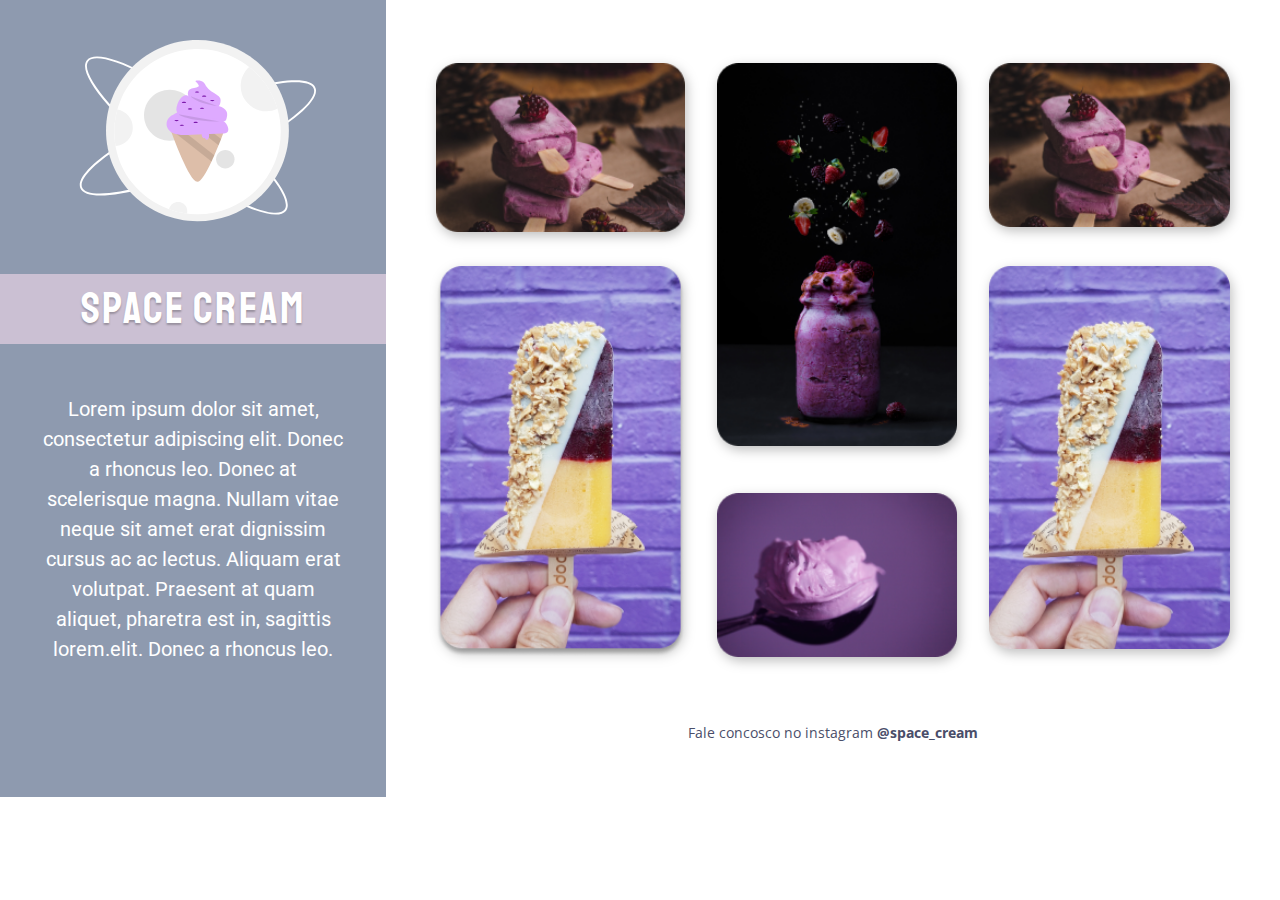
<file: mobile-firts-withgrid/index.html>
<!DOCTYPE html>
<html lang="pt-br">

<head>
    <meta charset="UTF-8">
    <meta name="viewport" content="width=device-width, initial-scale=1.0">
    <link rel="stylesheet" href="style.css">
    <title>Space Cream</title>
</head>

<body>
    <header>
        <div class="headerbox">
            <div class="logo-wrapper">
                <img src="assets/logo 1.svg" alt="Logo da sorveteria space cream ">
            </div>
            <div class="title-wrapper">
                <h1>Space Cream</h1>
            </div>
        </div>
    </header>

    <main>
        <section>
            <p>
                Lorem ipsum dolor sit amet, consectetur adipiscing elit. Donec a rhoncus leo. Donec at scelerisque
                magna. Nullam vitae neque sit amet erat dignissim cursus ac ac lectus. Aliquam erat volutpat. Praesent
                at quam aliquet.
            </p>
        </section>

        <div class="card-wrapper">
            <div class="card">
                <img src="assets/img1.png" alt="foto de picolés da sorveteria space cream">
                <h2>Paletas</h2>
            </div>

            <div class="card">
                <img src="assets/img4.png" alt="foto de shakes da sorveteria space cream">
                <h2>Shakes</h2>
            </div>

            <div class="card">
                <img src="assets/img3.png" alt=" foto de sorvete da sorveteria space cream">
                <h2>Massas</h2>
            </div>

            <div class="card">
                <img src="assets/img2.png" alt="foto de picolé da sorveteria space cream">
                <h2>Picolés</h2>
            </div>

            <div class="card">
                <img src="assets/img5.png" alt="foto de picolé da sorveteria space cream">
                <h2>Picolés</h2>
            </div>

            <div class="card">
                <img src="assets/img6.png" alt="foto de picolé da sorveteria space cream">
                <h2>Picolés</h2>
            </div>

        </div>

        <footer>
            <p>
                Fale concosco no instagram <a href="#" target="_blank">@space_cream</a>
            </p>
        </footer>
    </main>
</body>

</html>
</file>
<file: mobile-firts-withgrid/style.css>
@import url('https://fonts.googleapis.com/css2?family=Open+Sans:wght@400;700&family=Palanquin&family=Roboto&family=Staatliches&display=swap');

* {
  margin: 0;
  padding: 0;
  box-sizing: border-box;
}

:root {
  font-size: 62.5%;
  --white: #ffffff;
  --lightpink: #feeafa;
  --darkpink: #cbc0d3;
  --verylightblue: #eff1ff;
  --lightblue: #8e9aaf;
  --darkblue: #4a4e69;
  --darkpurple: #23053a;
}

//mobile-version

body {
  font-size: 1.6rem;
  background: var(--verylightblue);
}

header {
  background: var(--lightblue);
  width: 100%;
  text-align: center;
  padding-top: 1.2rem;
  padding-bottom: 2.7rem;
}

header img {
  width: 16.7rem;
  height: auto;
}

header .title-wrapper {
  background: var(--darkpink);
  height: 4.9rem;
  display: flex;
  justify-content: center;
  align-items: center;
}

header h1 {
  font-family: 'Staatliches', cursive;
  font-weight: 400;
  font-size: clamp(2.5rem, 0.5rem + 8vw, 4rem);
  line-height: 3.4rem;
  letter-spacing: 0.05em;
  color: var(--white);
  text-shadow: 0px 2px 2px rgba(0, 0, 0, 0.25);
}

main {
  margin: auto;
  width: 90%;
}

main section {
  max-width: 30.5rem;
  margin: auto;
  padding-top: 2.5rem;
}

main section p {
  font-family: 'Palanquin', sans-serif;
  font-weight: 400;
  font-size: clamp(1.5rem, 0.5rem + 3vw, 2rem);
  line-height: 2.3rem;
  text-align: center;
  color: var(--darkpurple);
}

.card-wrapper {
  margin-top: 6.3rem;
  margin-bottom: 6rem;
  display: grid;
  gap: 3.2rem;
}

.card {
  position: relative;
  filter: drop-shadow(2px 4px 6px rgba(0, 0, 0, 0.25));
}

.card img {
  width: 100%;
  animation: fromBottom 1.2s;
}

.card h2 {
  font-family: 'Staatliches', cursive;
  font-weight: 400;
  font-size: 2rem;
  line-height: 3.4rem;
  letter-spacing: 0.05em;
  color: var(--darkblue);
  position: absolute;
  top: 1.6rem;
  right: 1.6rem;
  background: var(--lightpink);
  height: 3.5rem;
  border-radius: 2rem;
  padding: 0 2.4rem;
  display: inline-flex;
  align-items: center;
  animation: fromTop 1.2s 0.2s backwards;
}

footer {
  display: none;
  font-family: 'Open Sans', sans-serif;
  font-weight: 400;
  font-size: 1.4rem;
  line-height: 2.8rem;
  color: var(--darkblue);
  padding-bottom: 10rem;
}

footer a {
  text-decoration: none;
  font-family: 'Open Sans', sans-serif;
  font-weight: 700;
  font-size: 1.4rem;
  line-height: 2.8rem;
  color: var(--darkblue);
}

@media (min-width: 700px) and (max-width: 1240px) {
  body {
    display: flex;
  }

  main {
    padding: 0 5rem;
  }

  section {
    display: none;
  }

  header::after {
    content: 'Lorem ipsum dolor sit amet, consectetur adipiscing elit. Donec a rhoncus leo. Donec at scelerisque magna. Nullam vitae neque sit amet erat dignissim cursus ac ac lectus. Aliquam erat volutpat. Praesent at quam aliquet, pharetra est in, sagittis lorem.elit. Donec a rhoncus leo. ';
    color: var(--white);
    font-size: clamp(2rem, 1.4vw, 2.4rem);
    line-height: 3rem;
    display: block;
    margin: auto;
    max-width: 40.5rem;
    font-family: 'Roboto', sans-serif;
    padding-top: 5rem;
    width: 80%;
  }

  header h1 {
    font-size: clamp(3rem, 0.5rem + 8vw, 4.8rem);
  }

  header img {
    width: 25rem;
    height: auto;
  }

  .headerbox {
    margin-top: 2rem;
  }

  .title-wrapper {
    margin-top: 3rem;
    min-height: 7rem;
  }

  footer {
    display: inline;
    text-align: center;
    margin-bottom: 5rem;
  }
}

/*desktop*/

@media (min-width: 1241px) {
  body {
    display: flex;
  }

  main {
    padding: 0 5rem 5rem;
  }

  section {
    display: none;
  }

  header {
    width: 40%;
  }

  header::after {
    content: 'Lorem ipsum dolor sit amet, consectetur adipiscing elit. Donec a rhoncus leo. Donec at scelerisque magna. Nullam vitae neque sit amet erat dignissim cursus ac ac lectus. Aliquam erat volutpat. Praesent at quam aliquet, pharetra est in, sagittis lorem.elit. Donec a rhoncus leo. ';
    color: var(--white);
    font-size: clamp(2rem, 1.4vw, 2.4rem);
    line-height: 3rem;
    display: block;
    margin: auto;
    max-width: 40.5rem;
    font-family: 'Roboto', sans-serif;
    padding-top: 5rem;
    width: 80%;
  }

  header h1 {
    font-size: clamp(3rem, 0.5rem + 3vw, 4.8rem);
  }

  header img {
    width: 25rem;
    height: 21rem;
  }

  .headerbox {
    margin-top: 2rem;
  }

  .title-wrapper {
    margin-top: 3rem;
    min-height: 7rem;
  }

  .card h2 {
    display: none;
  }

  .card-wrapper {
    grid-template-areas:
      'img1 img4 img5'
      'img2 img4 img6'
      'img2 img3 img6';
  }

  .card-wrapper div:nth-child(1) {
    grid-area: img1;
  }

  .card-wrapper div:nth-child(2) {
    grid-area: img4;
  }

  .card-wrapper div:nth-child(3) {
    grid-area: img3;
  }

  .card-wrapper div:nth-child(4) {
    grid-area: img2;
  }

  .card-wrapper div:nth-child(5) {
    grid-area: img5;
  }

  .card-wrapper div:nth-child(6) {
    grid-area: img6;
  }

  .card {
    transition: all 0.3s;
  }

  .card:hover {
    transform: scale(1.06);
  }

  footer {
    display: inline;
    text-align: center;
    margin-bottom: 5rem;
  }
}

//animations

@keyframes fromBottom {
  from {
    opacity: 0;
    transform: translateY(5rem);
  }
  to {
    opacity: 1;
    transform: translateY(0);
  }
}

@keyframes fromTop {
  from {
    opacity: 0;
    transform: translateY(-3rem);
  }
  to {
    opacity: 1;
    transform: translateY(0);
  }
}
</file>
